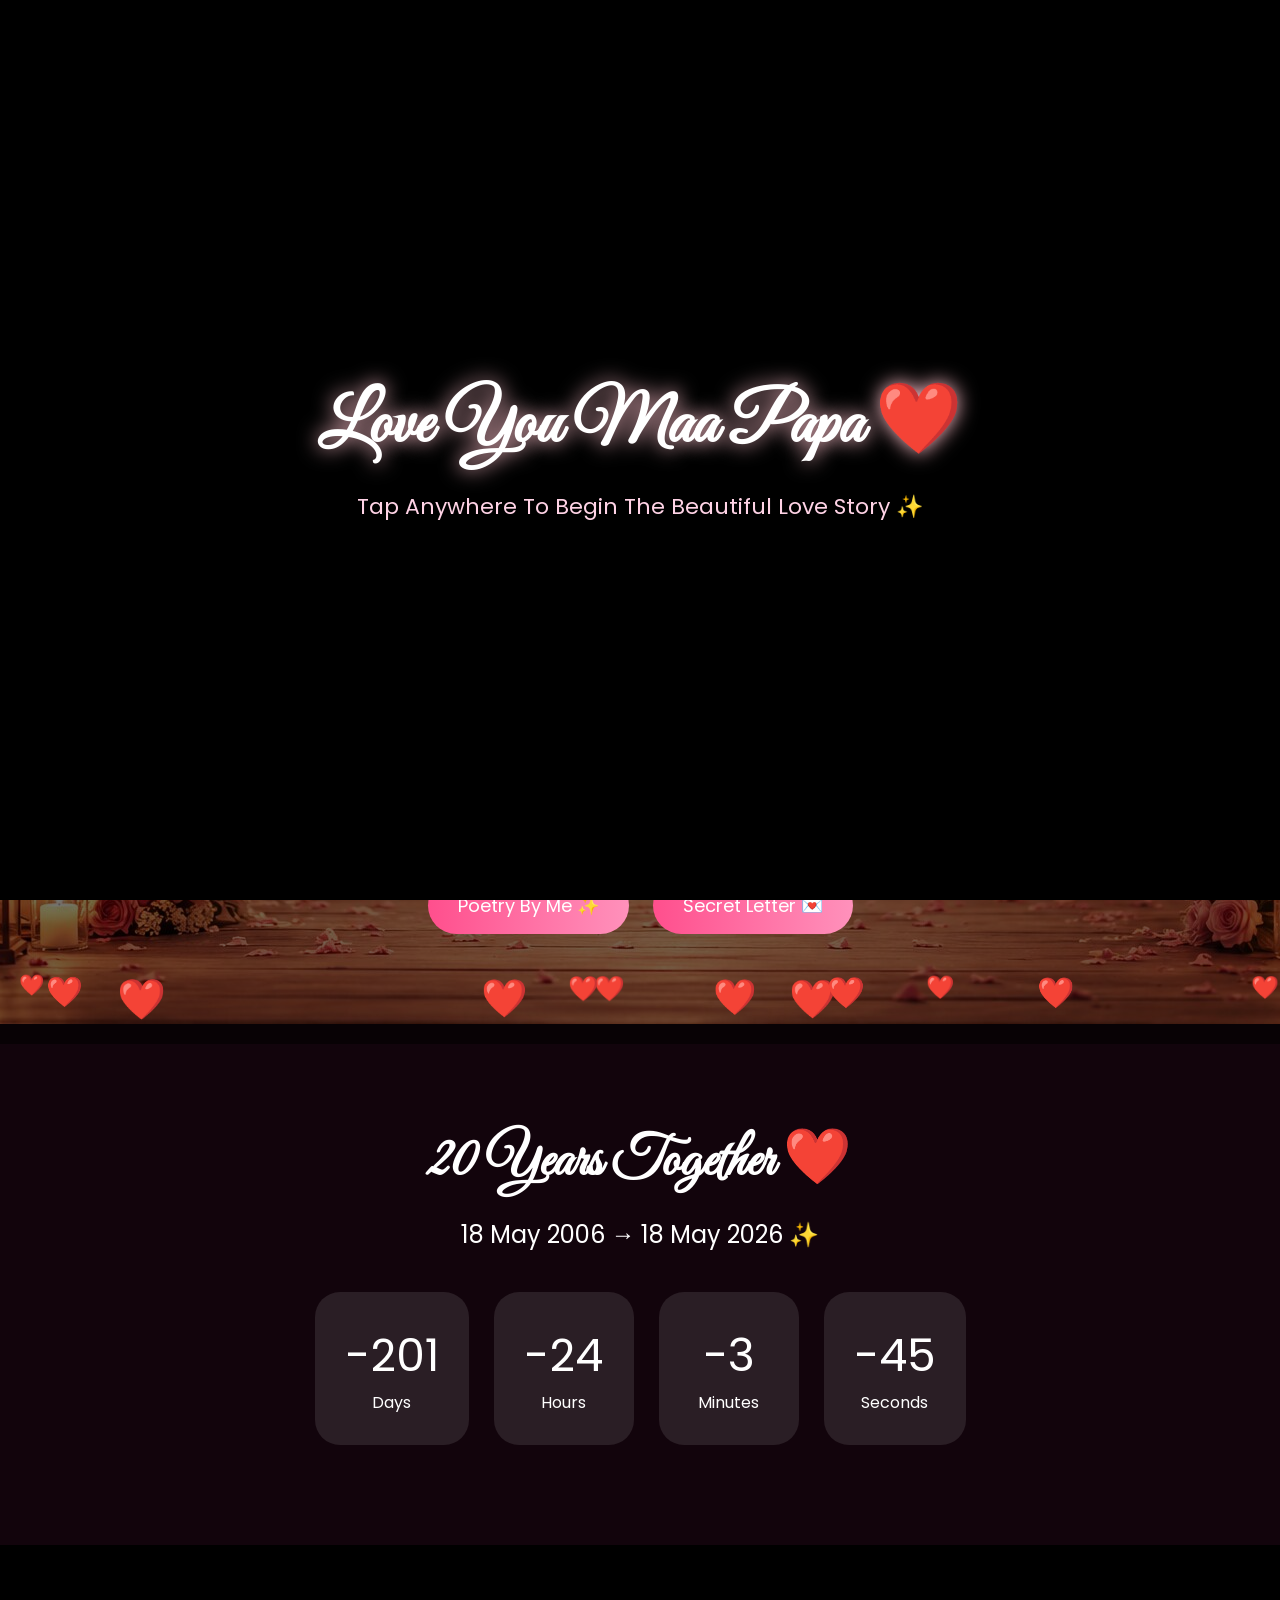
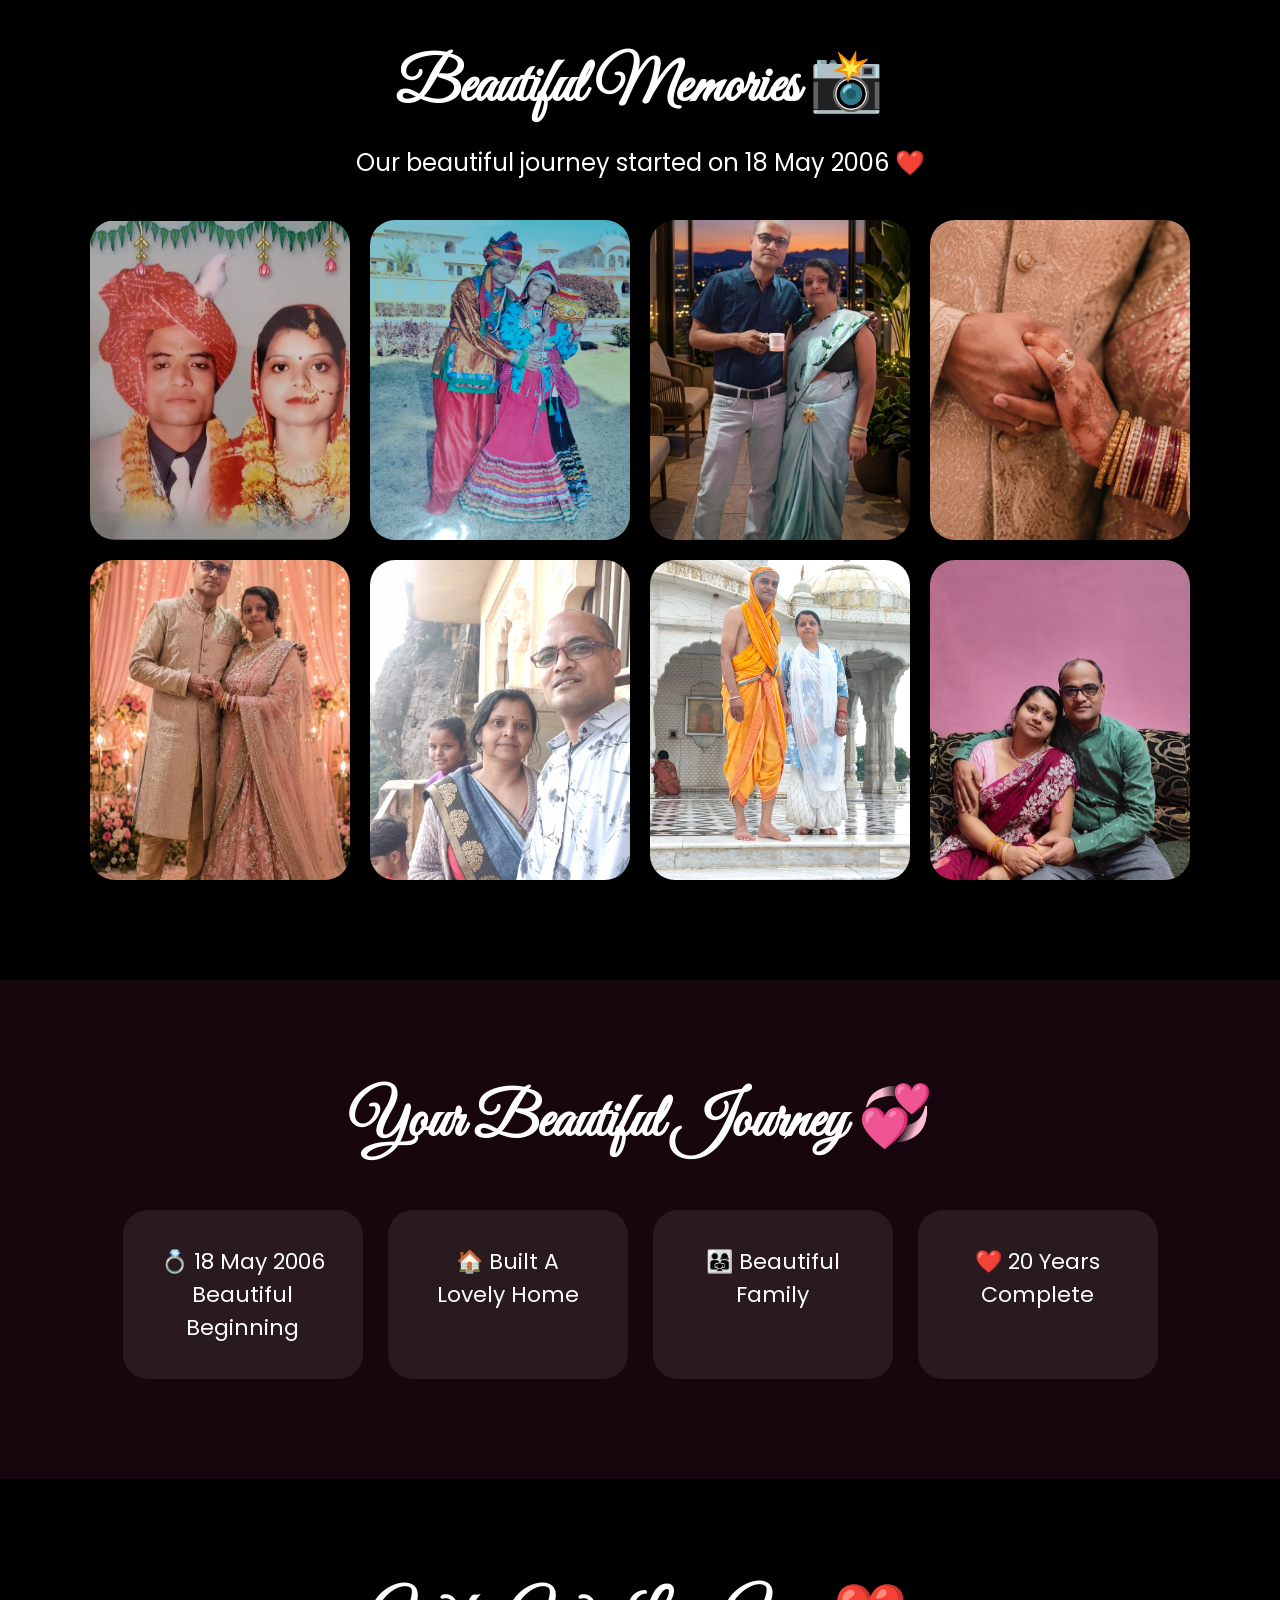
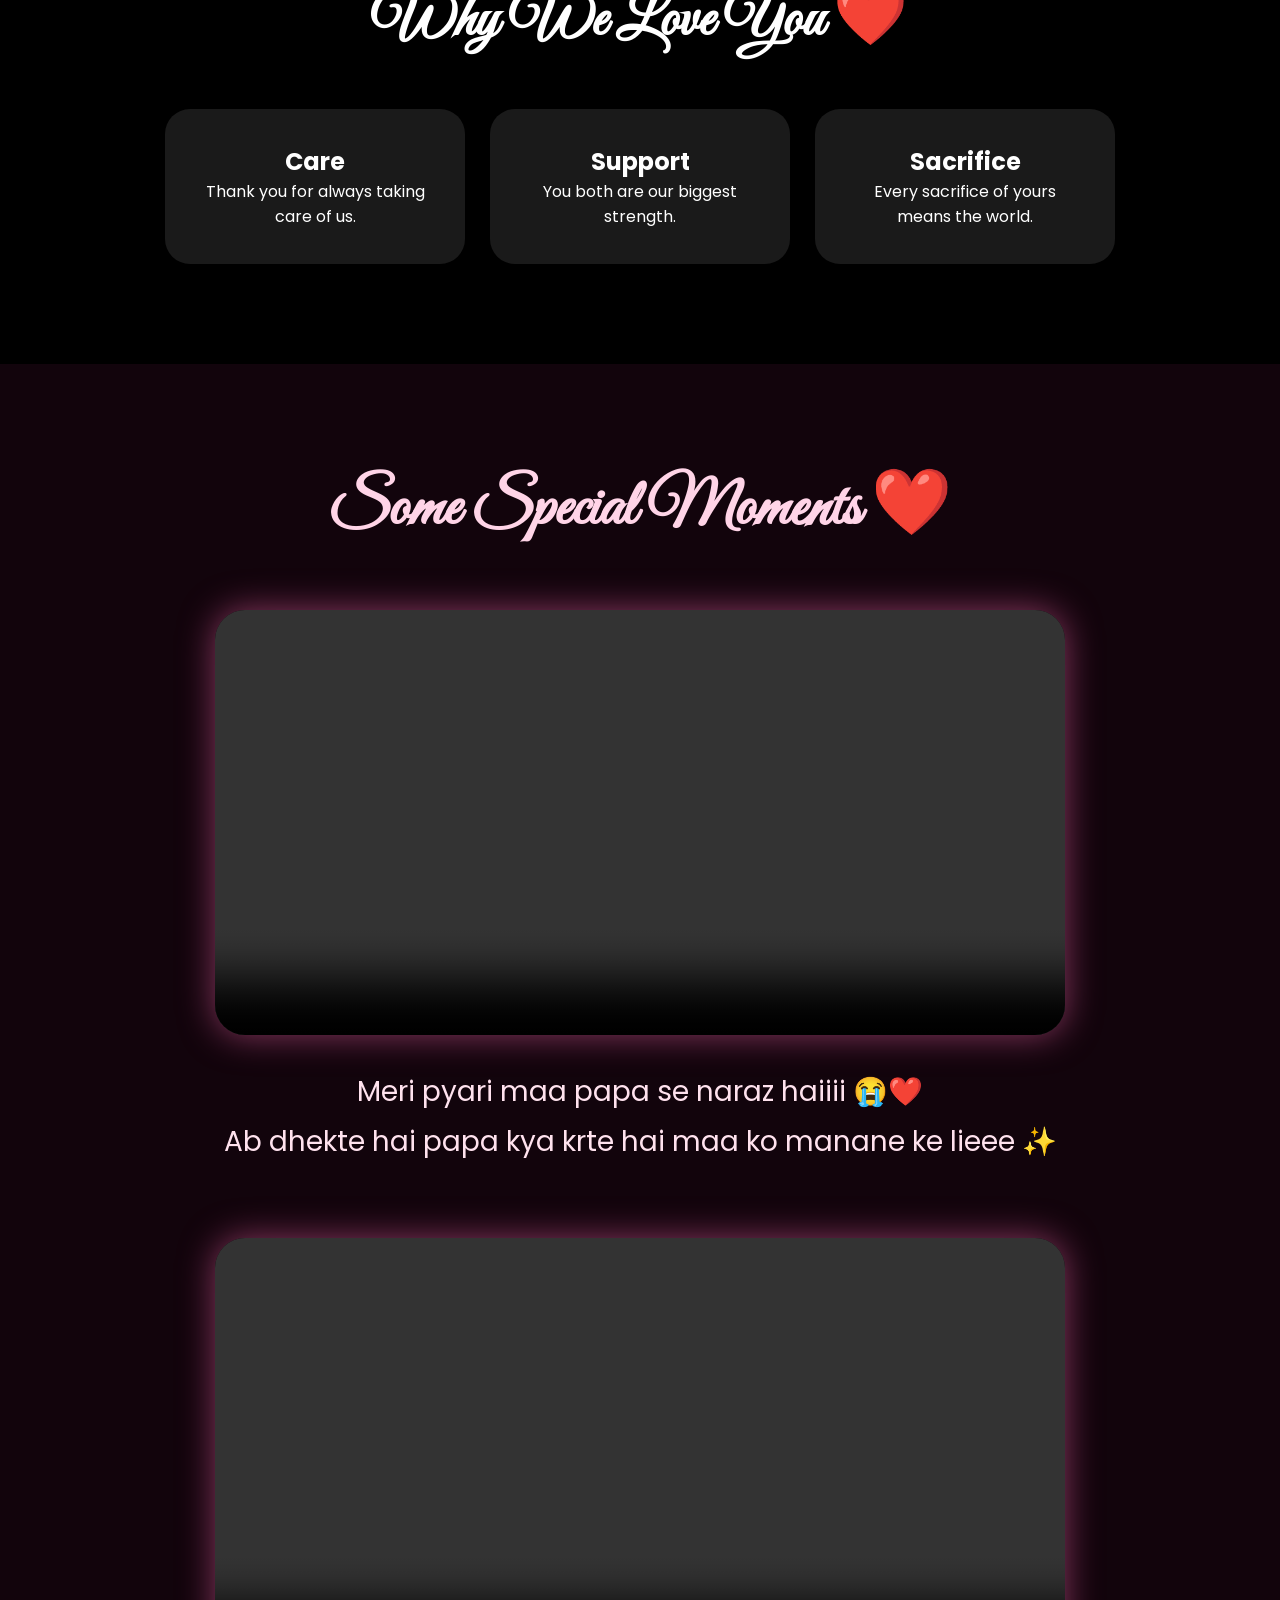
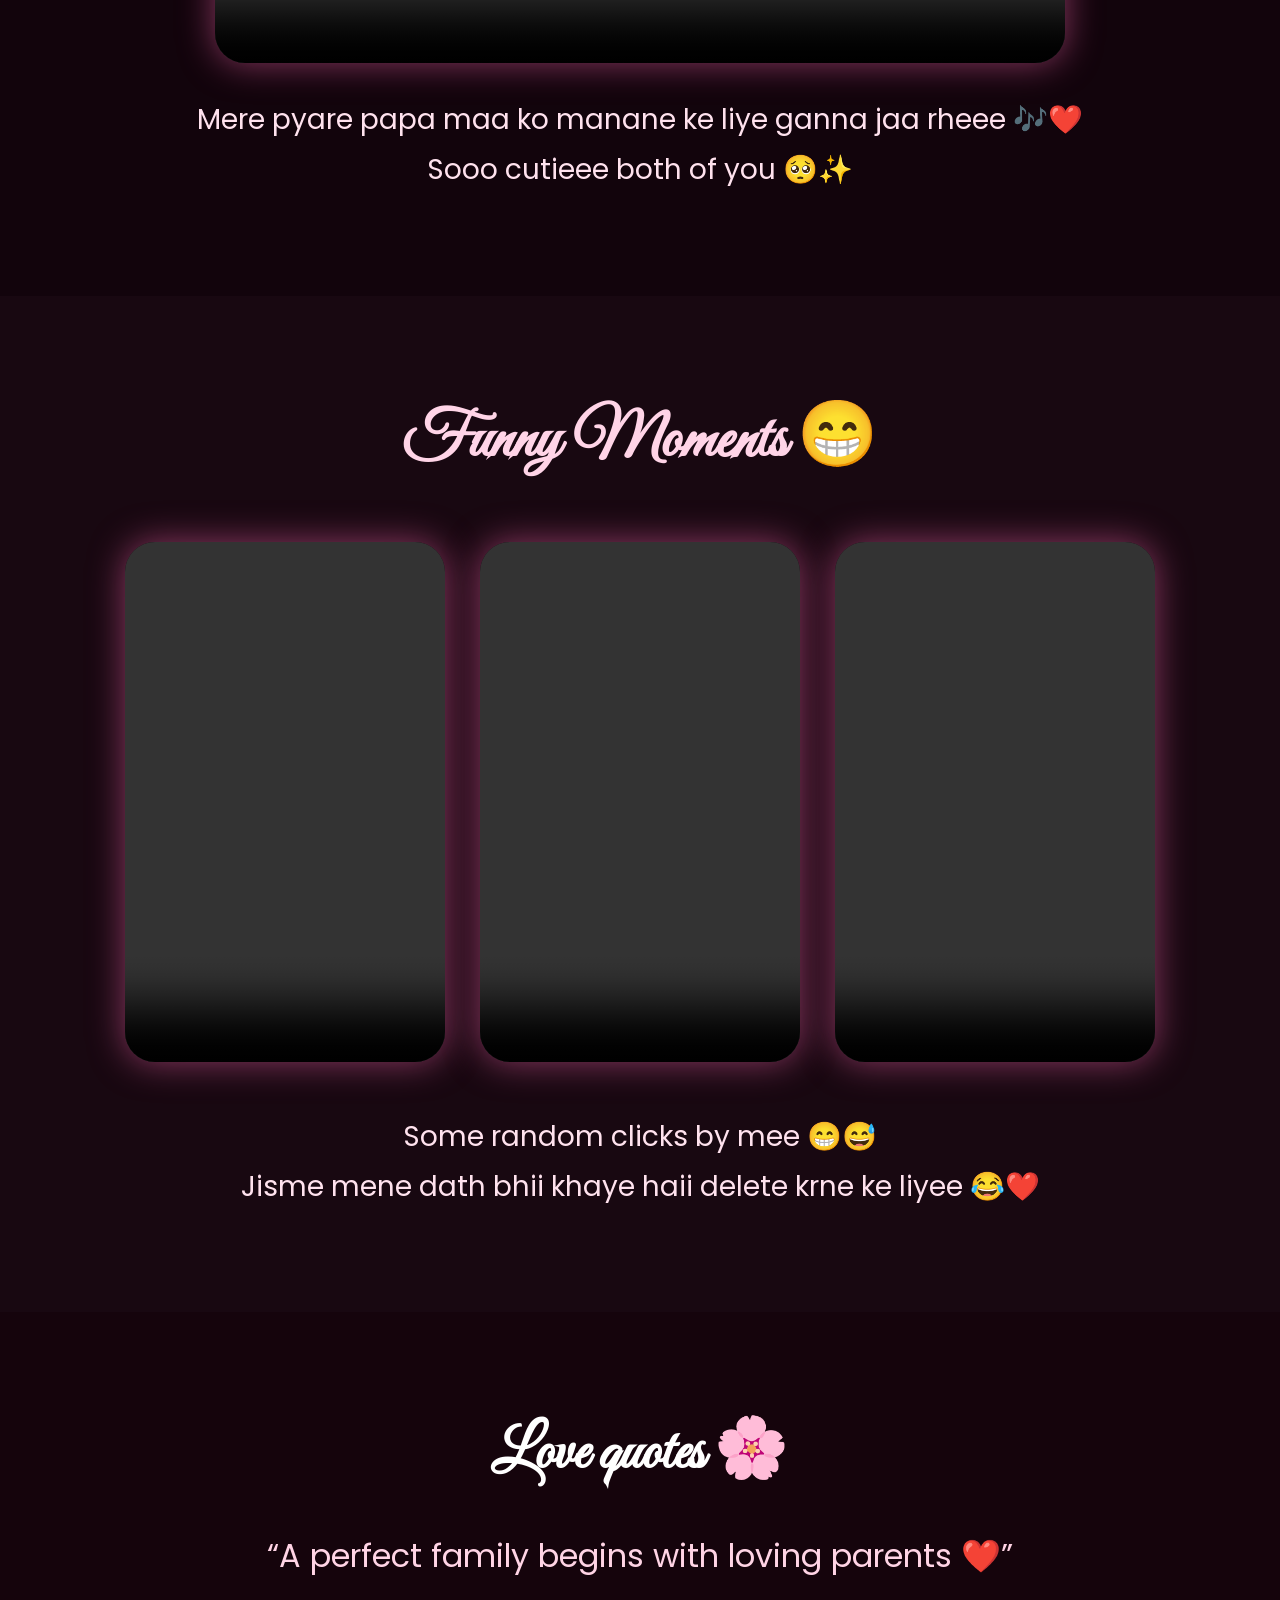
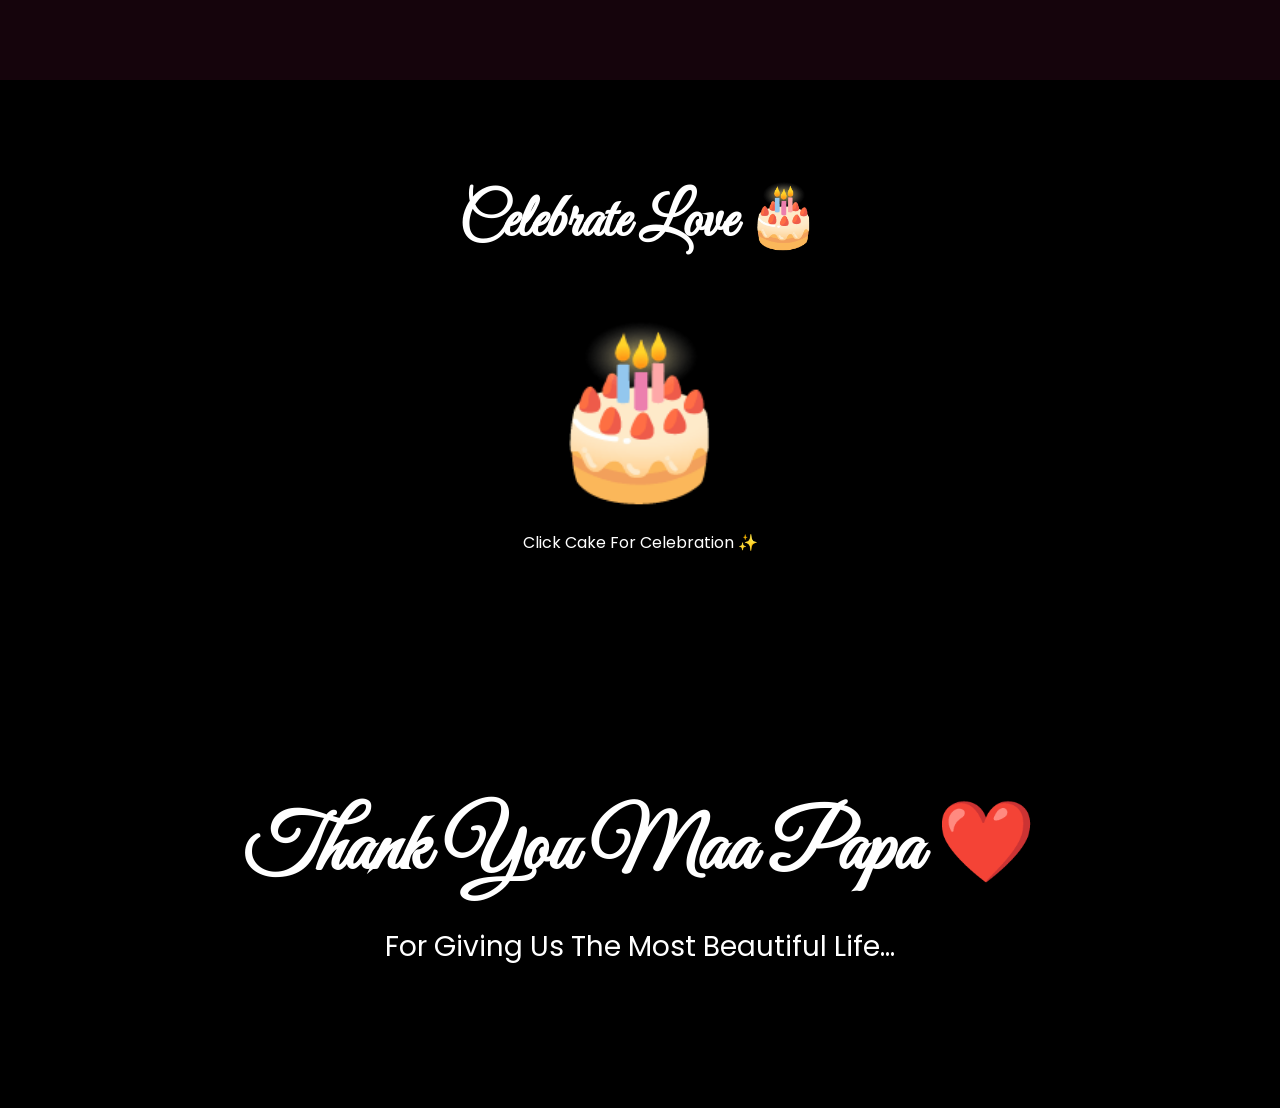
<file: index.html>
<!DOCTYPE html>
<html lang="en">
 
<head>

  <meta charset="UTF-8">
  <meta name="viewport" content="width=device-width, initial-scale=1.0">

  <title>Happy Anniversary Maa Papa ❤️</title>

  <link rel="stylesheet" href="style.css">

  <link href="https://fonts.googleapis.com/css2?family=Great+Vibes&family=Poppins:wght@300;400;500;600;700&family=Dancing+Script:wght@700&display=swap" rel="stylesheet">

</head>

<body>

  <!-- INTRO -->

  <div class="intro-screen" id="intro">
   
    <div class="intro-content">

      <h1 class="intro-title">
        Love You Maa Papa ❤️
      </h1>

      <p class="intro-sub">
        Tap Anywhere To Begin The Beautiful Love Story ✨
      </p>

    </div>

  </div>



  <!-- MUSIC -->

  <audio id="song" loop>
    <source src="song.mpeg" type="audio/mpeg">
  </audio>

<!-- HEARTS -->

  <div class="hearts-container"></div>

  <!-- HERO -->

  <section class="hero">

    <div class="overlay"></div>

    <div class="hero-content">

      <h1 class="main-heading">
        Happy Anniversary ❤️❤️
      </h1>

      <h2 class="parents-name">
        Maa ❤️ Papa
      </h2>

      <h3 class="love-text">
        Love You Maa Papa ❤️
      </h3>

      <img src="parents.jpeg" class="parents-image">

      <div class="typewriter">
        “Two hearts, one beautiful journey…” ❤️
      </div>

      <p class="main-quote">
        "Aap dono ka pyaar hi hamare ghar ki sabse khoobsurat cheez hai ❤️"
      </p>

      <div class="buttons">

    <button id="quotesBtn">
       Poetry By Me ✨
    </button>

        <button id="letterBtn">
          Secret Letter 💌
        </button>

      </div>

    </div>

  </section>



  <!-- COUNTDOWN -->

  <section class="countdown-section">

    <h2>20 Years Together ❤️</h2>

    <p class="journey-text">
      18 May 2006 → 18 May 2026 ✨
    </p>

    <div id="countdown">

      <div class="time-box">
        <span id="days">00</span>
        <p>Days</p>
      </div>

      <div class="time-box">
        <span id="hours">00</span>
        <p>Hours</p>
      </div>

      <div class="time-box">
        <span id="minutes">00</span>
        <p>Minutes</p>
      </div>

      <div class="time-box">
        <span id="seconds">00</span>
        <p>Seconds</p>
      </div>

    </div>

  </section>



  <!-- MEMORY GALLERY -->

  <section class="gallery-section">

    <h1>Beautiful Memories 📸</h1>

    <p class="journey-text">
      Our beautiful journey started on 18 May 2006 ❤️
    </p>

    <div class="gallery">

      <img src="beautiful photos.5.jpeg">
      <img src="beautiful photos3.jpeg">
      <img src="beautiful photos.jpeg">
      <img src="beautiful photos1.jpeg">
      <img src="beautiful photos2.jpeg">
      <img src="beautiful photos6.jpeg">
      <img src="beautiful photos7.jpeg">
      <img src="beautiful photos8.jpeg">

    </div>

  </section>



  <!-- TIMELINE -->

  <section class="timeline-section">

    <h1>Your Beautiful Journey 💞</h1>

    <div class="timeline">

      <div class="timeline-card">
        💍 18 May 2006 <br>
        Beautiful Beginning
      </div>

      <div class="timeline-card">
        🏠 Built A Lovely Home
      </div>

      <div class="timeline-card">
        👨‍👩‍👧 Beautiful Family
      </div>

      <div class="timeline-card">
        ❤️ 20 Years Complete
      </div>

    </div>

  </section>



  <!-- LOVE CARDS -->

  <section class="love-section">

    <h1>Why We Love You ❤️</h1>

    <div class="love-cards">

      <div class="love-card">

        <h2>Care</h2>

        <p>
          Thank you for always taking care of us.
        </p>

      </div>

      <div class="love-card">

        <h2>Support</h2>

        <p>
          You both are our biggest strength.
        </p>

      </div>

      <div class="love-card">

        <h2>Sacrifice</h2>

        <p>
          Every sacrifice of yours means the world.
        </p>

      </div>

    </div>

  </section>



  <!-- SPECIAL MOMENTS -->

  <section class="special-section">

    <h1>Some Special Moments ❤️</h1>

    <div class="video-container">

      <video controls class="memory-video">
        <source src="gusse me maa.mp4" type="video/mp4">
      </video>

      <p class="video-text">
        Meri pyari maa papa se naraz haiiii 😭❤️ <br>
        Ab dhekte hai papa kya krte hai maa ko manane ke lieee ✨
      </p>

    </div>



   <video controls class="memory-video" id="specialVideo">
  <source src="papa manate hue.mp4" type="video/mp4">
</video>
      <p class="video-text">
        Mere pyare papa maa ko manane ke liye ganna jaa rheee 🎶❤️ <br>
        Sooo cutieee both of you 🥺✨
      </p>

    </div>

  </section>



  <!-- FUNNY MOMENTS -->

  <section class="funny-section">

    <h1>Funny Moments 😁</h1>

    <div class="funny-gallery">

      <video controls class="memory-video">
        <source src="Funny moments.mp4" type="video/mp4">
      </video>

      <video controls class="memory-video">
        <source src="Funny moments1.mp4" type="video/mp4">
      </video>

      <video controls class="memory-video">
        <source src="Funny moments2.mp4" type="video/mp4">
      </video>

    </div>

    <p class="funny-note">

      Some random clicks by mee 😁😅 <br>

      Jisme mene dath bhii khaye haii delete krne ke liyee 😂❤️

    </p>

  </section>



  <!-- QUOTES -->

  <section class="slider-section">

    <h1>Love quotes 🌸</h1>

    <div class="quote-slider" id="quoteSlider">

      “A perfect family begins with loving parents ❤️”

    </div>

  </section>



  <!-- CAKE -->

  <section class="cake-section">

    <h1>Celebrate Love 🎂</h1>

    <div class="cake" id="cake">
      🎂
    </div>

    <p>
      Click Cake For Celebration ✨
    </p>

  </section>



  <!-- BIG MESSAGE -->

  <div class="anniversary-message" id="anniversaryMessage">

    Happiest Anniversary Maa Papa ❤️✨

  </div>



  <!-- END -->

  <section class="ending-section">

    <h1>
      Thank You Maa Papa ❤️
    </h1>

    <p>
      For Giving Us The Most Beautiful Life...
    </p>

  </section>



  <!-- QUOTES POPUP -->

  <div class="popup" id="quotesPopup">

    <div class="popup-content">

      <span class="close" id="closeQuotes">✖</span>

      <h1>Poetry By Me ❤️</h1>

      <div class="quote-list">

        <p>✨ HAPPY ANNIVERSARY MAA PAPA LOVE YOU SOOOOO MUCHHHHH</p>

        <p>✨ AAP DONO SATH ME BHTT ACCHE LGTE HOO KEEP SMILING TOGETHER</p>

        <p>✨ Maa Papa = Purest form of love ❤️</p>

        <p>✨ Your smiles complete our home.</p>

        <p>✨ You both are our biggest blessing.</p>

        <p>✨ Your journey inspires us every day.</p>

        <p> जो धूप के छालों से लड़कर 
<br><br>
मुझे हर पल ठंडी छाँव दे,
<br><br>
वो हैं मेरे पिता❤️
<br><br>
जो सूरज की तपती गर्मी में जलकर
<br><br>
मेरे लिए दो वक्त की रोटी जुटाए,
<br><br>
वो है मेरी माँ🌸
<br><br>
जो अपनी इच्छाओं को
<br><br>
कभी ज़ुबान तक ना लाए,
<br><br>
वो हैं मेरे पिता ✨
<br><br>
जो अपने हर अरमान का
<br><br>
चुपचाप बलिदान कर जाए,
<br><br>
वो है मेरी माँ 🤍
<br><br>
जो हर बुरी परिस्थिति में
<br><br>
अपने आँसू छुपाकर मुस्कुराए,
<br><br>
वो हैं मेरे पिता 🌿
<br><br>
जो मेरी हर गलती को भी
<br><br>
अपना समझकर प्यार जताए,
<br><br>
वो है मेरी माँ 💕
<br><br>
जो अपने डर को दिल में रखकर
<br><br>
मुझे हर कदम हिम्मत दे जाए,
<br><br>
वो हैं मेरे पिता 🌼
<br><br>
जो इतने दर्द सहकर भी
<br><br>
मेरे लिए मुस्कान सजाए,
<br><br>
वो है मेरी माँ 🌙
<br><br>
जो अपने बचपन का त्याग करके
<br><br>
अपने बच्चों का बचपन संवारें,
<br><br>
वो सिर्फ माता-पिता नहीं
<br><br>
इस दुनिया में भगवान का सबसे खूबसूरत रूप कहलाएँ। ❤️

<br><br>


माँ की ममता का कर्ज़ कभी चुकाया नहीं जाता,
<br><br>
पिता के संघर्ष को कभी बताया नहीं जाता।
<br><br>
माँ रात भर जागकर
<br><br>
मेरे सपनों को सुलाती रही,
<br><br>
और पिता दिन भर थककर भी
<br><br>
मेरी खुशियों के लिए कमाते रहे। ❤️
<br><br>
जब भी गिरा मैं ज़िंदगी में,
<br><br>
दो हाथ हमेशा साथ खड़े मिले,
<br><br>
एक माँ का जिसने आँसू पोंछे,
<br><br>
एक पिता का जिसने हिम्मत दी। ✨
<br><br>
माँ खुद भूखी रहकर
<br><br>
मेरी थाली सजाती रही,
<br><br>
पिता अपने दर्द छुपाकर
<br><br>
मेरी हर ज़िद पूरी करते रहे। 🌸
<br><br>
ना उन्होंने कभी अपने दुख गिनाए,
<br><br>
ना अपने सपनों का हिसाब बताया,
<br><br>
बस मेरी मुस्कान के लिए
<br><br>
अपना पूरा जीवन बिताया। 🤍
<br><br>
आज समझ आता है कि
<br><br>
दुनिया में सबसे अमीर वो इंसान होता है,
<br><br>
जिसके पास माँ की दुआ
<br><br>
और पिता का साथ होता है ❤️  </p>

      </div>

    </div>

  </div>



  <!-- LETTER POPUP -->

  <div class="popup" id="letterPopup">

    <div class="popup-content">

      <span class="close" id="closeLetter">✖</span>

      <h1>Secret Letter 💌</h1>

      <p class="letter-text">

        Dear Maa & Papa,

        <br><br>

        Thank you for every smile,
        every sacrifice,
        every prayer and every moment of love.

        <br><br>

        Your love is the reason our world feels beautiful.

        <br><br>

        Happiest Anniversary MAA PAPA ❤️
        <br><br>
       ✨ Maa ki dua aur Papa ka pyaar,  
       <br><br>
       In dono se hi roshan hai mera sansaar ❤️


      </p>

    </div>

  </div>



  <script src="script.js"></script>

</body>

</html>
</file>
<file: style.css>
/* ========================= COMPLETE WORKING FINAL style.css ========================= */

*{
  margin:0;
  padding:0;
  box-sizing:border-box;
  font-family:'Poppins',sans-serif;
}

body{
  overflow-x:hidden;
  background:black;
  color:white;
}

/* INTRO */

.intro-screen{
  position:fixed;
  width:100%;
  height:100%;
  background:black;
  z-index:99999;
  display:flex;
  justify-content:center;
  align-items:center;
  text-align:center;
  cursor:pointer;

}

.intro-title{
  font-size:70px;
  font-family:'Great Vibes',cursive;
  color:white;
  text-shadow:0 0 20px pink;
}

.intro-sub{
  margin-top:20px;
  font-size:22px;
  color:#ffd3e6;
}

/* HERO */

.hero{

  min-height:100vh;

  width:100%;

  background:url('background.jpeg');

  background-size:cover;

  background-position:center;

  position:relative;

  display:flex;

  justify-content:center;

  align-items:center;

  padding:120px 20px 80px;

}

.overlay{
  position:absolute;
  width:100%;
  height:100%;
  background:rgba(0,0,0,0.55);
}

.hero-content{

  position:relative;

  z-index:2;

  text-align:center;

  width:100%;

  max-width:1200px;

  margin:auto;

}

.main-heading{

  font-size:clamp(45px, 8vw, 90px);

  font-family:'Great Vibes',cursive;

  color:#ffd4e7;

  text-align:center;

  line-height:1.2;

  word-wrap:break-word;

  padding:0 15px;

  text-shadow:
  0 0 10px pink,
  0 0 20px #ff7eb6,
  0 0 35px #ff4f8d;

}

.parents-name{
  font-size:40px;
}

.love-text{
  margin-top:15px;
  font-size:34px;
  font-family:'Dancing Script',cursive;
  color:#ffd4e7;
}

.parents-image{
  width:300px;
  height:300px;
  object-fit:cover;
  border-radius:50%;
  margin-top:30px;
  border:7px solid rgba(255,255,255,0.5);
  box-shadow:0 0 40px pink;
  animation:glow 3s infinite alternate;
}

.typewriter{
  margin-top:25px;
  font-size:26px;
}

.main-quote{
  margin-top:20px;
  font-size:22px;
  max-width:700px;
  margin-inline:auto;
}

/* BUTTONS */

.buttons{
  margin-top:35px;
}

button{
  padding:15px 30px;
  margin:10px;
  border:none;
  border-radius:40px;
  background:linear-gradient(to right,#ff4f8d,#ff91bb);
  color:white;
  font-size:18px;
  cursor:pointer;
  transition:0.4s;
}

button:hover{
  transform:scale(1.08);
}

/* HEARTS */

.hearts-container div{
  position:fixed;
  top:-20px;
  animation:fall linear forwards;
  z-index:999;
}

/* COUNTDOWN */

.countdown-section{
  padding:100px 20px;
  text-align:center;
  background:#12040c;
}

.countdown-section h2{
  font-size:55px;
  font-family:'Great Vibes',cursive;
}

.journey-text{
  margin:20px 0 40px;
  font-size:24px;
}

#countdown{
  display:flex;
  justify-content:center;
  flex-wrap:wrap;
  gap:25px;
}

.time-box{
  background:rgba(255,255,255,0.1);
  padding:30px;
  border-radius:25px;
  min-width:140px;
}

.time-box span{
  font-size:45px;
}

/* GALLERY */

.gallery-section{
  padding:100px 20px;
  text-align:center;
}

.gallery-section h1{
  font-size:60px;
  font-family:'Great Vibes',cursive;
}

.gallery{
  display:flex;
  gap:20px;
  justify-content:center;
  flex-wrap:wrap;
  margin-top:40px;
}

.gallery img{
  width:260px;
  height:320px;
  object-fit:cover;
  border-radius:25px;
  transition:0.4s;
  animation:floatImage 4s infinite ease-in-out;
}

.gallery img:hover{
  transform:scale(1.05);
}

/* TIMELINE */

.timeline-section{
  padding:100px 20px;
  background:#17060d;
  text-align:center;
}

.timeline-section h1{
  font-size:60px;
  font-family:'Great Vibes',cursive;
}

.timeline{
  display:flex;
  gap:25px;
  justify-content:center;
  flex-wrap:wrap;
  margin-top:50px;
}

.timeline-card{
  width:240px;
  padding:35px;
  border-radius:25px;
  background:rgba(255,255,255,0.08);
  font-size:22px;
}

/* LOVE */

.love-section{
  padding:100px 20px;
  text-align:center;
}

.love-section h1{
  font-size:60px;
  font-family:'Great Vibes',cursive;
}

.love-cards{
  display:flex;
  gap:25px;
  justify-content:center;
  flex-wrap:wrap;
  margin-top:50px;
}

.love-card{
  width:300px;
  padding:35px;
  border-radius:25px;
  background:rgba(255,255,255,0.1);
}

/* QUOTES */

.slider-section{
  padding:100px 20px;
  background:#15040c;
  text-align:center;
}

.slider-section h1{
  font-size:60px;
  font-family:'Great Vibes',cursive;
}

.quote-slider{
  margin-top:40px;
  font-size:32px;
  color:#ffd4e5;
}

/* CAKE */

.cake-section{
  padding:100px 20px;
  text-align:center;
}

.cake-section h1{
  font-size:60px;
  font-family:'Great Vibes',cursive;
}

.cake{
  font-size:160px;
  cursor:pointer;
  margin-top:30px;
  animation:bounce 2s infinite;
}

/* MESSAGE */

.anniversary-message{
  position:fixed;
  top:50%;
  left:50%;
  transform:translate(-50%,-50%) scale(0);
  font-size:90px;
  font-family:'Great Vibes',cursive;
  color:white;
  text-align:center;
  opacity:0;
  transition:0.8s;
  z-index:999999;
}

.anniversary-message.show{
  transform:translate(-50%,-50%) scale(1);
  opacity:1;
}

/* END */

.ending-section{
  padding:140px 20px;
  text-align:center;
}

.ending-section h1{
  font-size:80px;
  font-family:'Great Vibes',cursive;
}

.ending-section p{
  margin-top:25px;
  font-size:28px;
}

/* POPUPS */

.popup{
  position:fixed;
  top:0;
  left:0;
  width:100%;
  height:100%;
  background:rgba(0,0,0,0.85);
  display:none;
  justify-content:center;
  align-items:center;
  z-index:999999;
}

.popup-content{
  position:relative;
  width:90%;
  max-width:850px;
  background:rgba(255,255,255,0.1);
  padding:40px;
  border-radius:30px;
  max-height:90vh;
  overflow-y:auto;
}

.popup-content h1{
  text-align:center;
  margin-bottom:30px;
  font-size:55px;
  font-family:'Great Vibes',cursive;
}

.quote-list p{
  margin-bottom:20px;
}

.letter-text{
  font-size:24px;
  line-height:2;
  text-align:center;
}

.close{
  position:absolute;
  right:20px;
  top:15px;
  font-size:32px;
  cursor:pointer;
}

/* ANIMATION */

@keyframes glow{
  from{
    box-shadow:0 0 25px pink;
  }
  to{
    box-shadow:0 0 55px #ff5ca7;
  }
}

@keyframes fall{
  to{
    transform:translateY(110vh);
  }
}

@keyframes bounce{
  50%{
    transform:translateY(-15px);
  }
}

@keyframes floatImage{
  50%{
    transform:translateY(-10px);
  }
}

/* MOBILE */

@media(max-width:768px){

  .main-heading{
    font-size:60px;
  }

  .parents-image{
    width:220px;
    height:220px;
  }

  .gallery img{
    width:90%;
  }

  .anniversary-message{
    font-size:45px;
    width:90%;
  }

}
/* SPECIAL MOMENTS */

.special-section{

  padding:100px 20px;

  text-align:center;

  background:#12040c;

}

.special-section h1{

  font-size:65px;

  margin-bottom:60px;

  font-family:'Great Vibes',cursive;

  color:#ffd4e7;

}

.video-container{

  margin-bottom:70px;

}

.memory-video{

  width:90%;

  max-width:850px;

  border-radius:30px;

  box-shadow:0 0 35px rgba(255,105,180,0.5);

  transition:0.4s;

}

.memory-video:hover{

  transform:scale(1.02);

}

.video-text{

  margin-top:25px;

  font-size:28px;

  line-height:1.8;

  color:#ffe2ee;

}



/* FUNNY MOMENTS */

.funny-section{

  padding:100px 20px;

  text-align:center;

  background:#180811;

}

.funny-section h1{

  font-size:65px;

  margin-bottom:60px;

  font-family:'Great Vibes',cursive;

  color:#ffd4e7;

}

.funny-gallery{

  display:flex;

  justify-content:center;

  flex-wrap:wrap;

  gap:35px;

}

.funny-gallery .memory-video{

  width:320px;

  height:520px;

  object-fit:cover;

}

.funny-note{

  margin-top:50px;

  font-size:28px;

  line-height:1.8;

  color:#ffe2ee;

}



/* MOBILE */

@media(max-width:768px){

  .special-section h1,
  .funny-section h1{

    font-size:45px;

  }

  .video-text,
  .funny-note{

    font-size:21px;

    padding:0 10px;

  }

  .funny-gallery .memory-video{

    width:95%;

    height:auto;

  }

}
.quote-list{

  max-height:70vh;
  overflow-y:auto;
  padding-right:10px;

}

.quote-list::-webkit-scrollbar{
  width:8px;
}

.quote-list::-webkit-scrollbar-thumb{
  background:pink;
  border-radius:20px;
}
</file>
